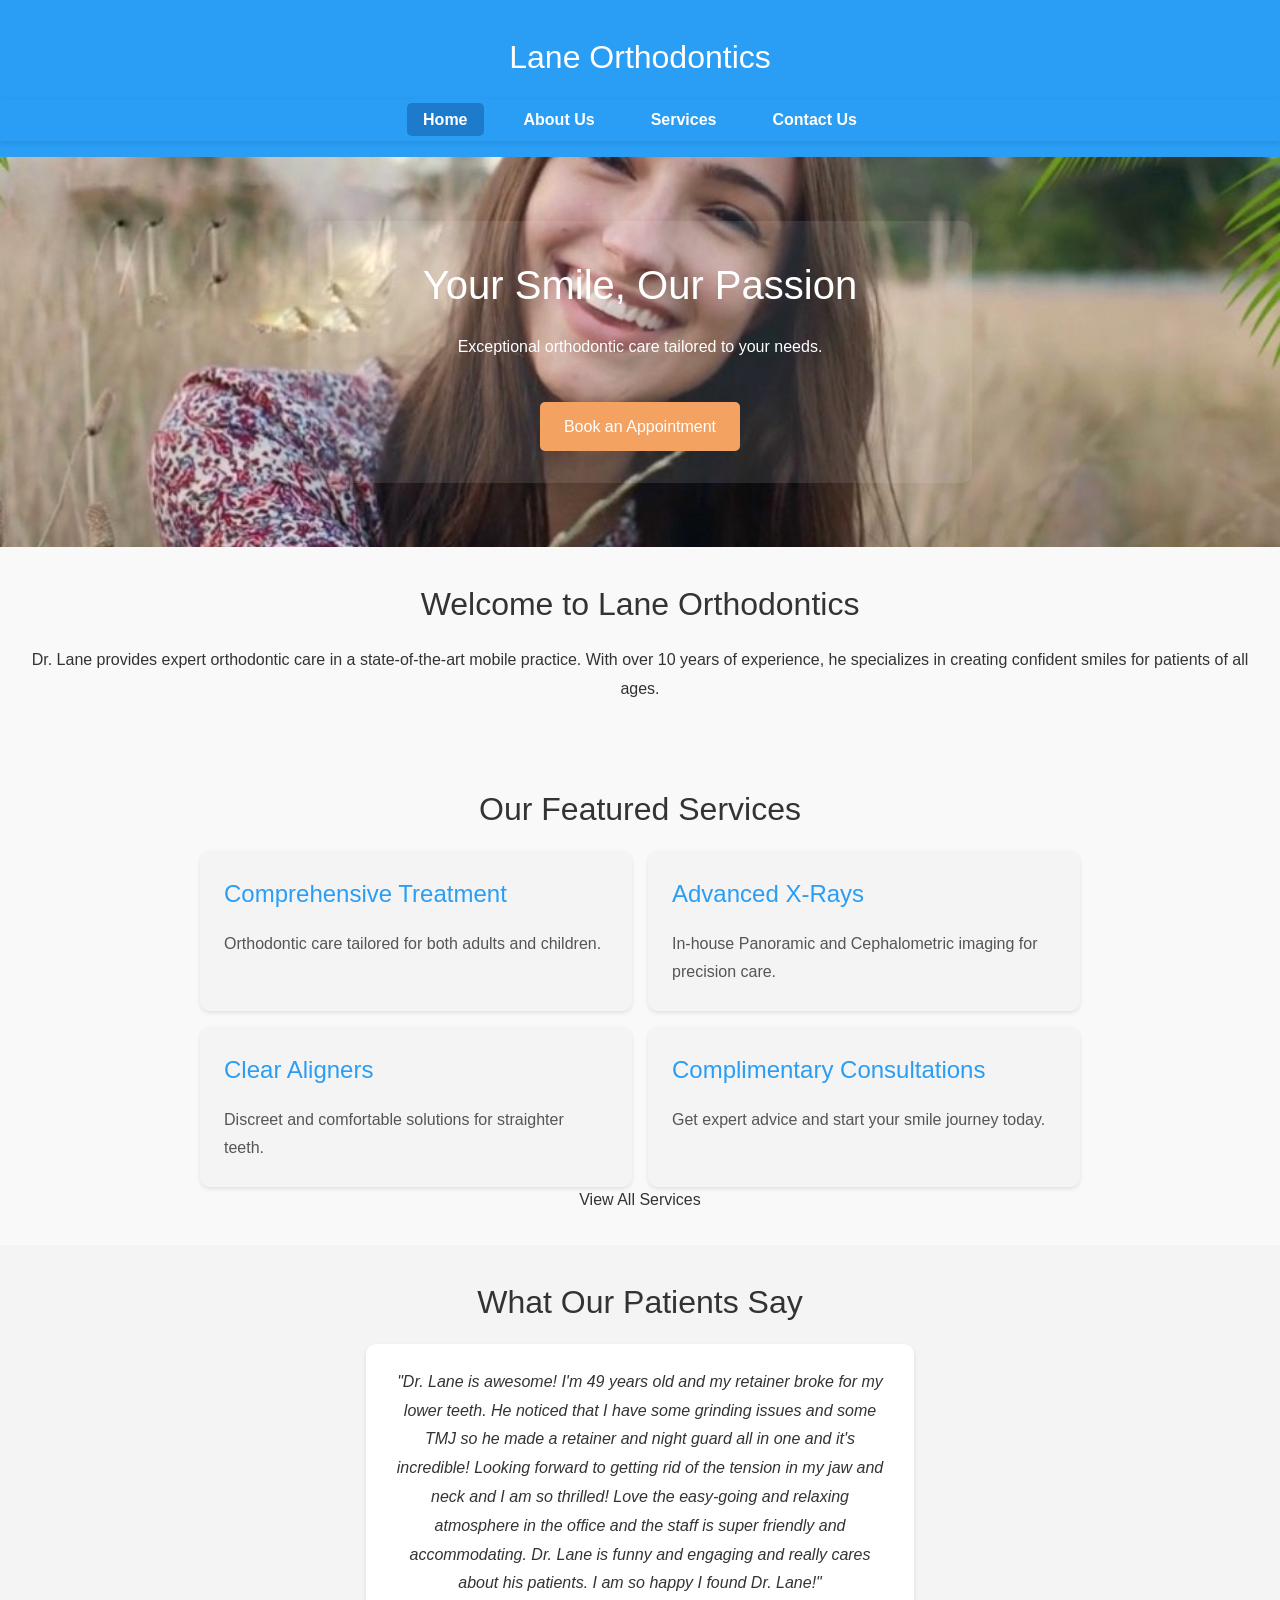
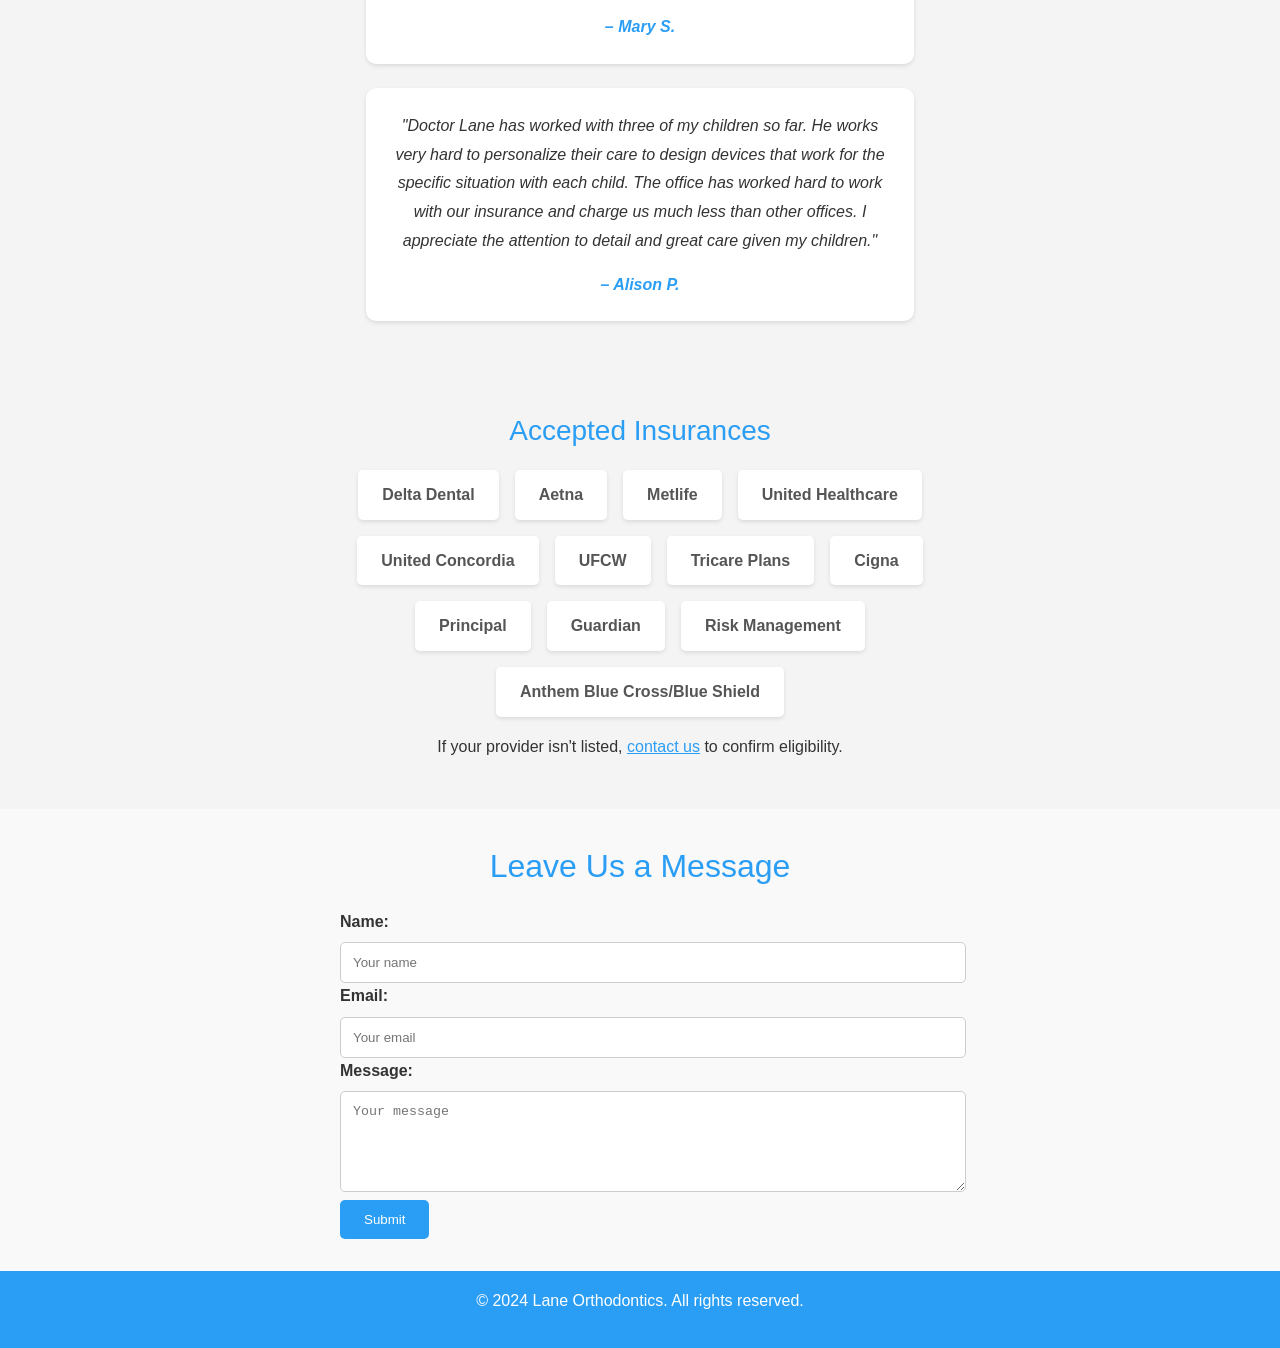
<file: src/index.html>
<!DOCTYPE html>
<html lang="en">
<head>
  <meta charset="UTF-8">
  <meta name="viewport" content="width=device-width, initial-scale=1.0">
  <link rel="stylesheet" href="styles.css">
  <title>Lane Orthodontics - Home</title>
</head>
<body>
  <!-- Header -->
  <header>
    <div class="header-title">
      <h1>Lane Orthodontics</h1>
    </div>
    <nav class="sticky-nav">
      <ul>
        <li><a href="index.html" class="active">Home</a></li>
        <li><a href="about.html">About Us</a></li>
        <li><a href="services.html">Services</a></li>
        <li><a href="contact.html">Contact Us</a></li>
      </ul>
    </nav>
  </header>

  <!-- Hero Section -->
  <section class="hero home-hero">
    <div class="hero-content">
      <h2>Your Smile, Our Passion</h2>
      <p>Exceptional orthodontic care tailored to your needs.</p>
      <a href="contact.html" class="button">Book an Appointment</a>
    </div>
  </section>

  <!-- Introduction Section -->
  <section class="introduction">
    <h2>Welcome to Lane Orthodontics</h2>
    <p>Dr. Lane provides expert orthodontic care in a state-of-the-art mobile practice. With over 10 years of experience, he specializes in creating confident smiles for patients of all ages.</p>
  </section>

  <section class="services-preview">
    <h2>Our Featured Services</h2>
    <div class="services-container">
      <div class="service-item">
        <h3>Comprehensive Treatment</h3>
        <p>Orthodontic care tailored for both adults and children.</p>
      </div>
      <div class="service-item">
        <h3>Advanced X-Rays</h3>
        <p>In-house Panoramic and Cephalometric imaging for precision care.</p>
      </div>
      <div class="service-item">
        <h3>Clear Aligners</h3>
        <p>Discreet and comfortable solutions for straighter teeth.</p>
      </div>
      <div class="service-item">
        <h3>Complimentary Consultations</h3>
        <p>Get expert advice and start your smile journey today.</p>
      </div>
    </div>
    <a href="services.html" class="button">View All Services</a>
  </section>
  

  <!-- Testimonials Section -->
  <section class="testimonials">
    <h2>What Our Patients Say</h2>
    <blockquote>
      <p>"Dr. Lane is awesome! I'm 49 years old and my retainer broke for my lower teeth. He noticed that I have some grinding issues and some TMJ so he made a retainer and night guard all in one and it's incredible! Looking forward to getting rid of the tension in my jaw and neck and I am so thrilled! Love the easy-going and relaxing atmosphere in the office and the staff is super friendly and accommodating. Dr. Lane is funny and engaging and really cares about his patients. I am so happy I found Dr. Lane!"</p>
      <cite>– Mary S.</cite>
    </blockquote>
    <blockquote>
      <p>"Doctor Lane has worked with three of my children so far. He works very hard to personalize their care to design devices that work for the specific situation with each child. The office has worked hard to work with our insurance and charge us much less than other offices. I appreciate the attention to detail and great care given my children."</p>
      <cite>– Alison P.</cite>
    </blockquote>
  </section>

  <section class="insurance">
    <h2>Accepted Insurances</h2>
    <ul>
      <li>Delta Dental</li>
      <li>Aetna</li>
      <li>Metlife</li>
      <li>United Healthcare</li>
      <li>United Concordia</li>
      <li>UFCW</li>
      <li>Tricare Plans</li>
      <li>Cigna</li>
      <li>Principal</li>
      <li>Guardian</li>
      <li>Risk Management</li>
      <li>Anthem Blue Cross/Blue Shield</li>
    </ul>
    <p>If your provider isn't listed, <a href="contact.html">contact us</a> to confirm eligibility.</p>
  </section>

  <!-- Contact Form Section -->
<!-- Contact Form Section -->
<section class="contact-form">
  <h2>Leave Us a Message</h2>
  <!-- Placeholder Form -->
  <div>
    <form action="#" method="post">
      <div class="form-group">
        <label for="name">Name:</label>
        <input type="text" id="name" name="name" placeholder="Your name" required>
      </div>
      <div class="form-group">
        <label for="email">Email:</label>
        <input type="email" id="email" name="email" placeholder="Your email" required>
      </div>
      <div class="form-group">
        <label for="message">Message:</label>
        <textarea id="message" name="message" rows="5" placeholder="Your message" required></textarea>
      </div>
      <button type="submit" class="button">Submit</button>
    </form>
  </div>
</section>



  <!-- Footer -->
  <footer>
    <p>&copy; 2024 Lane Orthodontics. All rights reserved.</p>
  </footer>
</body>
</html>
</file>
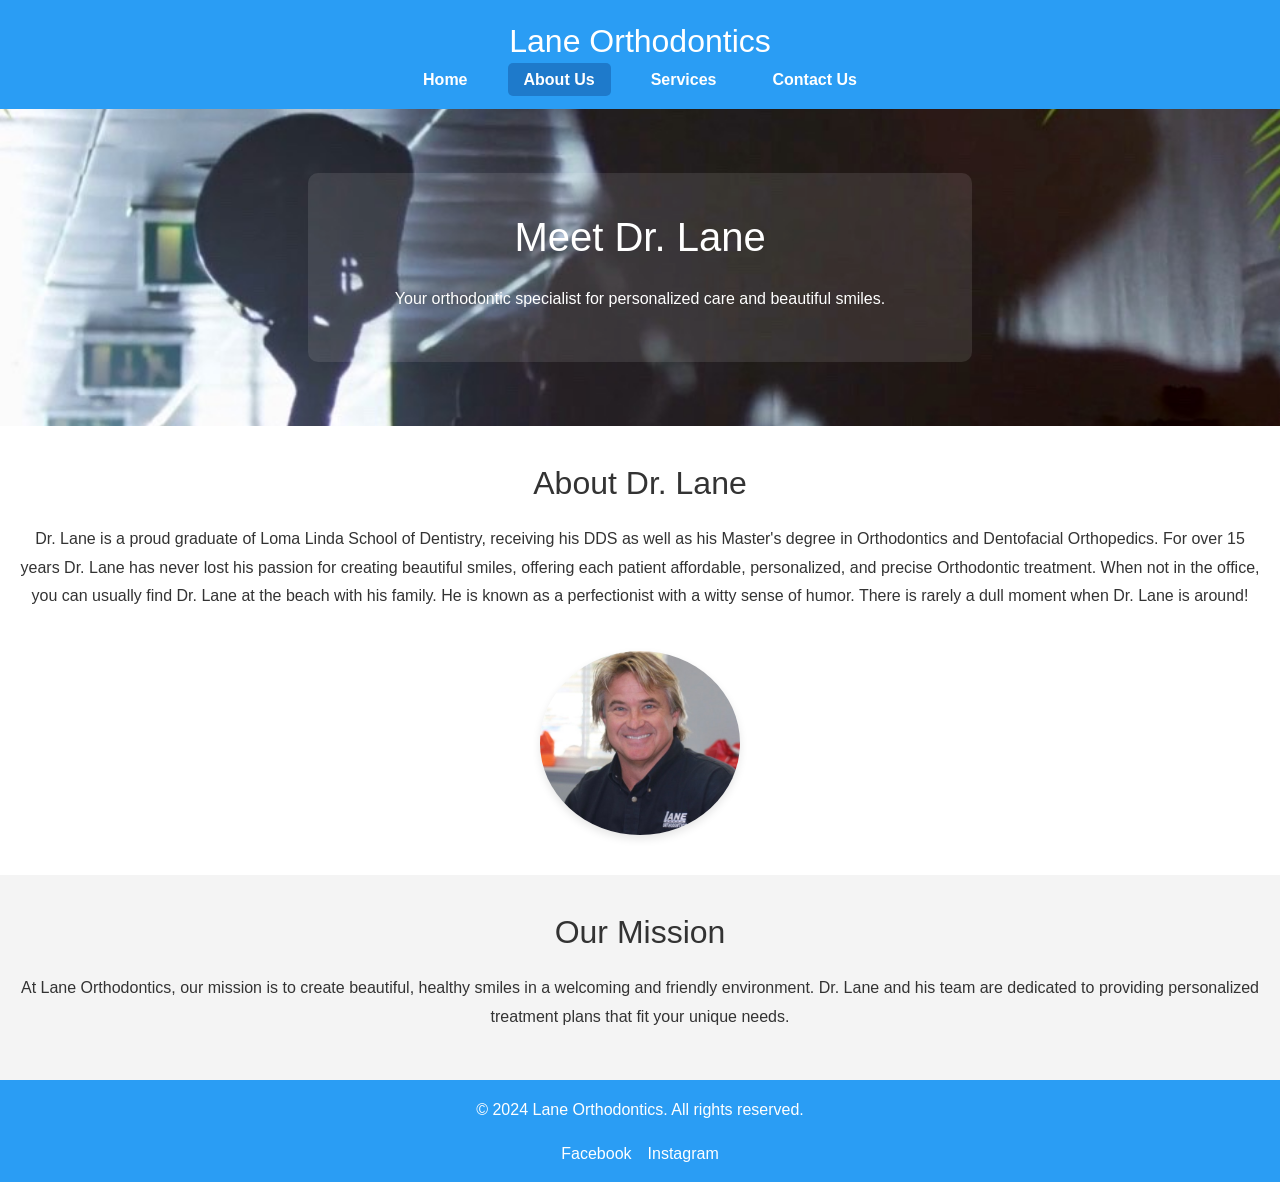
<file: src/about.html>
<!-- about.html -->
<!DOCTYPE html>
<html lang="en">
<head>
  <meta charset="UTF-8">
  <meta name="viewport" content="width=device-width, initial-scale=1.0">
  <link rel="stylesheet" href="styles.css">
  <title>About Us - Lane Orthodontics</title>
</head>
<body>
  <!-- Header -->
  <header>
    <h1>Lane Orthodontics</h1>
    <nav>
      <ul>
        <li><a href="index.html">Home</a></li>
        <li><a href="about.html" class="active">About Us</a></li>
        <li><a href="services.html">Services</a></li>
        <li><a href="contact.html">Contact Us</a></li>
      </ul>
    </nav>
  </header>

  <!-- Hero Section -->
  <section class="hero about-hero">
    <div class="hero-content">
      <h2>Meet Dr. Lane</h2>
      <p>Your orthodontic specialist for personalized care and beautiful smiles.</p>
    </div>
  </section>

  <!-- About Section -->
  <section class="about-doctor">
    <h2>About Dr. Lane</h2>
    <p>Dr. Lane is a proud graduate of Loma Linda School of Dentistry, receiving his DDS as well as his Master's degree in Orthodontics and Dentofacial Orthopedics.

      For over 15 years Dr. Lane has never lost his passion for creating beautiful smiles, offering each patient affordable, personalized, and precise Orthodontic treatment.
      
      When not in the office, you can usually find Dr. Lane at the beach with his family. He is known as a perfectionist with a witty sense of humor. There is rarely a dull moment when Dr. Lane is around!</p>
    <img src="./assets/dr-lane.jpg" alt="Dr. Lane smiling" class="profile-photo">
  </section>

  <!-- Mission Section -->
  <section class="mission">
    <h2>Our Mission</h2>
    <p>At Lane Orthodontics, our mission is to create beautiful, healthy smiles in a welcoming and friendly environment. Dr. Lane and his team are dedicated to providing personalized treatment plans that fit your unique needs.</p>
  </section>

  <!-- Footer -->
  <footer>
    <p>&copy; 2024 Lane Orthodontics. All rights reserved.</p>
    <ul>
      <li><a href="#">Facebook</a></li>
      <li><a href="#">Instagram</a></li>
    </ul>
  </footer>
</body>
</html>
</file>
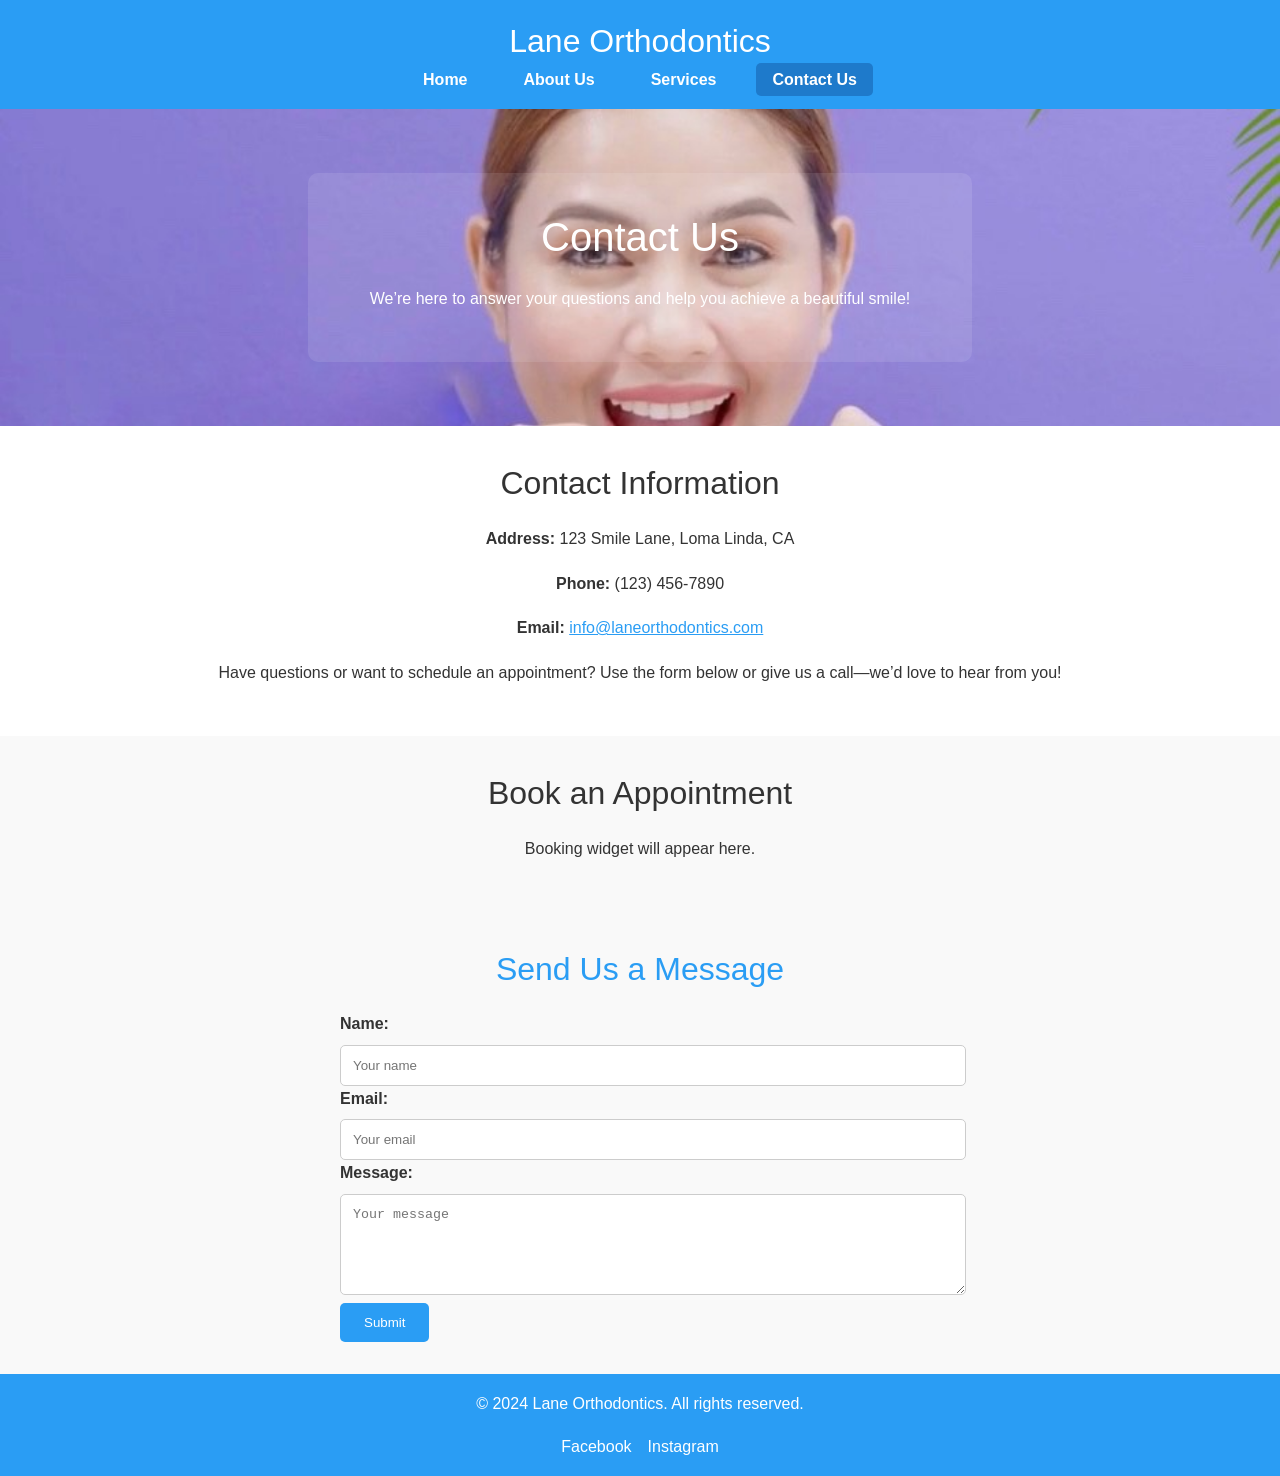
<file: src/contact.html>
<!DOCTYPE html>
<html lang="en">
<head>
  <meta charset="UTF-8">
  <meta name="viewport" content="width=device-width, initial-scale=1.0">
  <link rel="stylesheet" href="styles.css">
  <title>Contact Us - Lane Orthodontics</title>
</head>
<body>
  <!-- Header -->
  <header>
    <h1>Lane Orthodontics</h1>
    <nav>
      <ul>
        <li><a href="index.html">Home</a></li>
        <li><a href="about.html">About Us</a></li>
        <li><a href="services.html">Services</a></li>
        <li><a href="contact.html" class="active">Contact Us</a></li>
      </ul>
    </nav>
  </header>

  <!-- Hero Section -->
  <section class="hero contact-hero">
    <div class="hero-content">
      <h2>Contact Us</h2>
      <p>We’re here to answer your questions and help you achieve a beautiful smile!</p>
    </div>
  </section>

  <!-- Contact Information Section -->
  <section class="contact-info">
    <h2>Contact Information</h2>
    <p><strong>Address:</strong> 123 Smile Lane, Loma Linda, CA</p>
    <p><strong>Phone:</strong> (123) 456-7890</p>
    <p><strong>Email:</strong> <a href="mailto:info@laneorthodontics.com">info@laneorthodontics.com</a></p>
    <p>Have questions or want to schedule an appointment? Use the form below or give us a call—we’d love to hear from you!</p>
  </section>

  <!-- Booking Widget Section -->
  <section class="booking-widget">
    <h2>Book an Appointment</h2>
    <div class="widget-placeholder">
      <!-- Replace with SimplyBook.me embed code -->
      <p>Booking widget will appear here.</p>
    </div>
  </section>

  <!-- Contact Form Section -->
  <section class="contact-form">
    <h2>Send Us a Message</h2>
    <form action="#" method="post">
      <div class="form-group">
        <label for="name">Name:</label>
        <input type="text" id="name" name="name" placeholder="Your name" required>
      </div>
      <div class="form-group">
        <label for="email">Email:</label>
        <input type="email" id="email" name="email" placeholder="Your email" required>
      </div>
      <div class="form-group">
        <label for="message">Message:</label>
        <textarea id="message" name="message" rows="5" placeholder="Your message" required></textarea>
      </div>
      <button type="submit" class="button">Submit</button>
    </form>
  </section>

  <!-- Footer -->
  <footer>
    <p>&copy; 2024 Lane Orthodontics. All rights reserved.</p>
    <ul>
      <li><a href="#">Facebook</a></li>
      <li><a href="#">Instagram</a></li>
    </ul>
  </footer>
</body>
</html>
</file>
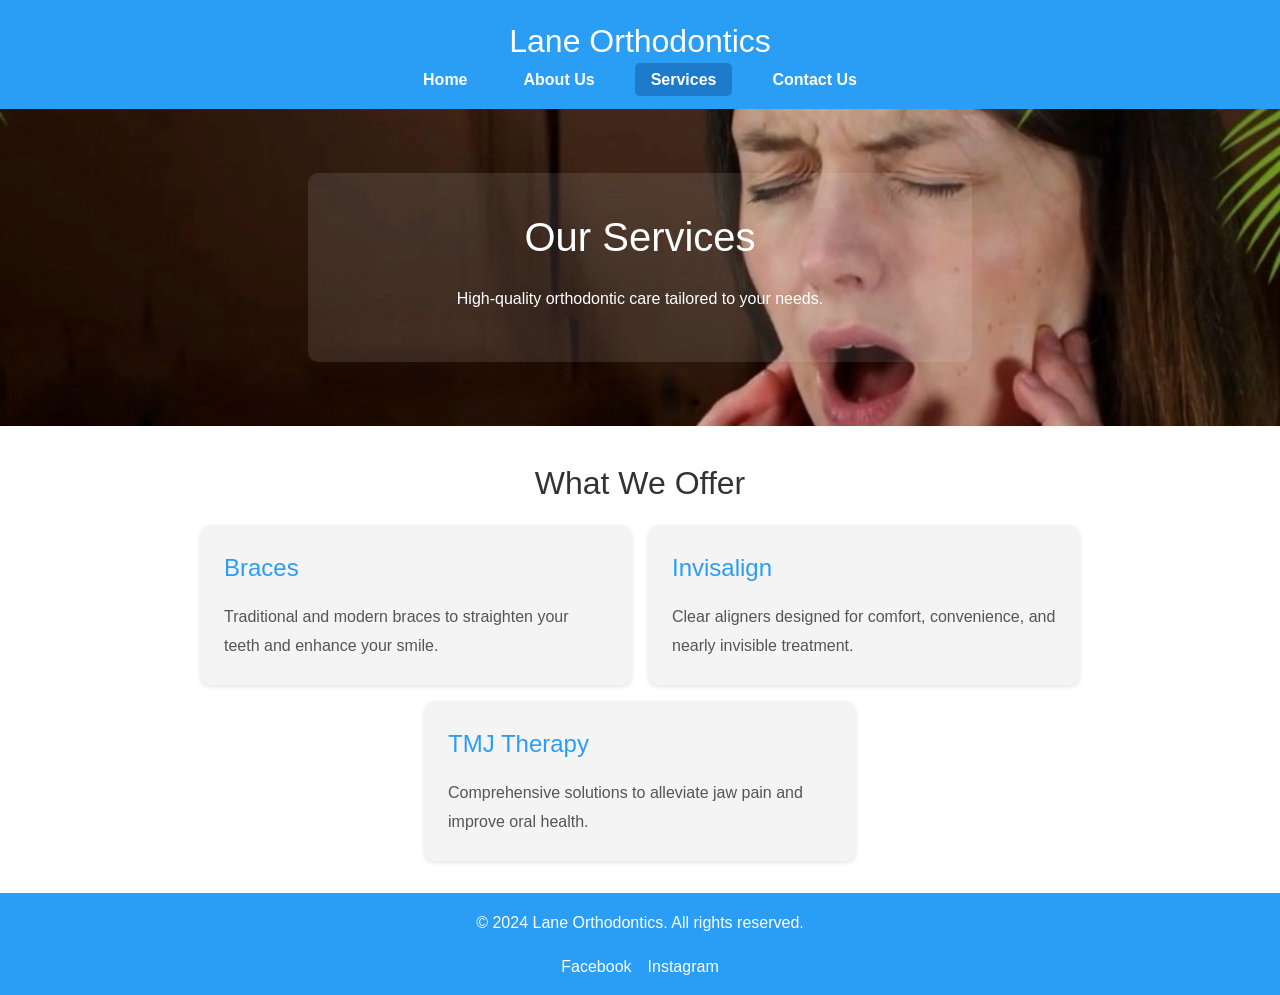
<file: src/services.html>
<!DOCTYPE html>
<html lang="en">
<head>
  <meta charset="UTF-8">
  <meta name="viewport" content="width=device-width, initial-scale=1.0">
  <link rel="stylesheet" href="styles.css">
  <title>Services - Lane Orthodontics</title>
</head>
<body>
  <!-- Header -->
  <header>
    <h1>Lane Orthodontics</h1>
    <nav>
      <ul>
        <li><a href="index.html">Home</a></li>
        <li><a href="about.html">About Us</a></li>
        <li><a href="services.html" class="active">Services</a></li>
        <li><a href="contact.html">Contact Us</a></li>
      </ul>
    </nav>
  </header>

  <!-- Hero Section -->
  <section class="hero services-hero">
    <div class="hero-content">
      <h2>Our Services</h2>
      <p>High-quality orthodontic care tailored to your needs.</p>
    </div>
  </section>

  <!-- Services Section -->
  <section class="services">
    <h2>What We Offer</h2>
    <div class="services-container">
      <div class="service-item">
        <h3>Braces</h3>
        <p>Traditional and modern braces to straighten your teeth and enhance your smile.</p>
      </div>
      <div class="service-item">
        <h3>Invisalign</h3>
        <p>Clear aligners designed for comfort, convenience, and nearly invisible treatment.</p>
      </div>
      <div class="service-item">
        <h3>TMJ Therapy</h3>
        <p>Comprehensive solutions to alleviate jaw pain and improve oral health.</p>
      </div>
    </div>
  </section>

  <!-- Footer -->
  <footer>
    <p>&copy; 2024 Lane Orthodontics. All rights reserved.</p>
    <ul>
      <li><a href="#">Facebook</a></li>
      <li><a href="#">Instagram</a></li>
    </ul>
  </footer>
</body>
</html>
</file>
<file: src/styles.css>
/* General Styles */
body {
  font-family: Arial, sans-serif;
  margin: 0;
  padding: 0;
  line-height: 1.6;
  color: #333;
  background-color: #f9f9f9;
}

h1, h2, h3 {
  margin: 0;
  font-weight: normal;
}

p {
  margin: 0 0 1rem;
  line-height: 1.8;
}

a {
  text-decoration: none;
  color: inherit;
}

ul {
  list-style: none;
  padding: 0;
  margin: 0;
}

/* Container for Content */
.container {
  width: 90%;
  max-width: 1200px;
  margin: auto;
  padding: 1rem;
}

/* Header */
header {
  background-color: #2a9df4;
  color: white;
  padding: 1rem 0;
  text-align: center;
}

header h1 {
  font-size: 2rem;
}

nav ul {
  display: flex;
  justify-content: center;
  gap: 1.5rem;
}

nav ul li a {
  color: white;
  font-weight: bold;
  padding: 0.5rem 1rem;
  border-radius: 5px;
  transition: background-color 0.3s;
}

nav ul li a:hover,
nav ul li a.active {
  background-color: #1e7acb;
}

/* Hero Section */
/* .hero {
  background: linear-gradient(rgba(42, 157, 244, 0.8), rgba(42, 157, 244, 0.5)),
    url('./assets/hero-image.jpeg') center/cover no-repeat;
  color: white;
  text-align: center;
  padding: 4rem 1rem;
} */

.hero {
  text-align: center;
  padding: 4rem 1rem;
  color: white;
  background-size: cover;
  background-position: center;
}

.home-hero {
  background-image: url('./assets/hero-image.jpeg');
}

.about-hero {
  background-image: url('./assets/about-hero.jpeg');
}

.services-hero {
  background-image: url('./assets/services-hero.jpeg');
}

.contact-hero {
  background-image: url('./assets/contact-hero.jpeg');
}

.hero-content {
  max-width: 600px;
  margin: auto;
  padding: 2rem;
  background: rgba(255, 255, 255, 0.1);
  border-radius: 10px;
}

.hero-content h2 {
  font-size: 2.5rem;
}

.hero-content p {
  margin-top: 1rem;
}

.hero-content .button {
  display: inline-block;
  margin-top: 1.5rem;
  background-color: #f4a261;
  color: white;
  padding: 0.75rem 1.5rem;
  border-radius: 5px;
  transition: background-color 0.3s ease;
}

.hero-content .button:hover {
  background-color: #e07a5f;
}

/* Section Styles */
section {
  padding: 2rem 1rem;
  text-align: center;
}

section h2 {
  font-size: 2rem;
  margin-bottom: 1rem;
}

/* Booking Section */
.home-booking {
  background-color: #ffffff;
}

.home-booking .button {
  display: inline-block;
  background-color: #2a9df4;
  color: white;
  padding: 0.75rem 1.5rem;
  border-radius: 5px;
  transition: background-color 0.3s ease;
}

.home-booking .button:hover {
  background-color: #1e7acb;
}

/* Services Section */
.services {
  background-color: #ffffff;
}

.services-container {
  display: flex;
  flex-wrap: wrap;
  gap: 1rem;
  justify-content: center;
}

.service-item {
  background-color: #f4f4f4;
  border-radius: 10px;
  padding: 1.5rem;
  flex: 1 1 calc(33.333% - 2rem);
  max-width: calc(33.333% - 2rem);
  box-shadow: 0 2px 4px rgba(0, 0, 0, 0.1);
  transition: transform 0.3s ease;
  text-align: left;
}

.service-item:hover {
  transform: translateY(-5px);
}

.service-item h3 {
  font-size: 1.5rem;
  margin-bottom: 1rem;
  color: #2a9df4;
}

.service-item p {
  margin: 0;
  color: #555;
}

/* About Section */
.about-doctor {
  background-color: #ffffff;
  padding: 2rem 1rem;
}

.about-doctor .profile-photo {
  margin-top: 1.5rem;
  width: 200px;
  border-radius: 50%;
  box-shadow: 0 4px 8px rgba(0, 0, 0, 0.1);
}

.mission {
  background-color: #f4f4f4;
}

/* Testimonials */
.testimonials {
  background-color: #f4f4f4;
}

blockquote {
  max-width: 500px;
  margin: auto;
  background-color: white;
  padding: 1.5rem;
  border-radius: 10px;
  box-shadow: 0 2px 4px rgba(0, 0, 0, 0.1);
  font-style: italic;
  margin-bottom: 1.5rem;
}

cite {
  display: block;
  font-weight: bold;
  color: #2a9df4;
}

/* Contact Information */
.contact-info {
  background-color: #ffffff;
}

.contact-info a {
  color: #2a9df4;
  text-decoration: underline;
}

/* Contact Form */
.contact-form form {
  max-width: 600px;
  margin: auto;
  text-align: left;
}

.contact-form label {
  display: block;
  margin-bottom: 0.5rem;
  font-weight: bold;
}

.contact-form input,
.contact-form textarea {
  width: 100%;
  padding: 0.75rem;
  border: 1px solid #ccc;
  border-radius: 5px;
}

.contact-form button {
  background-color: #2a9df4;
  color: white;
  padding: 0.75rem 1.5rem;
  border: none;
  border-radius: 5px;
  cursor: pointer;
  transition: background-color 0.3s ease;
}

.contact-form button:hover {
  background-color: #1e7acb;
}

/* Footer */
footer {
  background-color: #2a9df4;
  color: white;
  padding: 1rem 0;
  text-align: center;
}

footer ul {
  display: flex;
  justify-content: center;
  gap: 1rem;
}

footer ul li a {
  color: white;
}

footer ul li a:hover {
  text-decoration: underline;
}

/* Responsive Design */
@media (max-width: 768px) {
  .services-container {
    flex-direction: column;
  }

  .service-item {
    max-width: 100%;
  }

  nav ul {
    flex-direction: column;
    gap: 0.5rem;
  }
}

/* Insurance Section */
.insurance {
  background-color: #f4f4f4;
  text-align: center;
  padding: 2rem 1rem;
}

.insurance h2 {
  font-size: 1.75rem;
  margin-bottom: 1rem;
  color: #2a9df4;
}

.insurance ul {
  list-style-type: none;
  padding: 0;
  margin: 0 auto 1rem;
  max-width: 600px;
  display: flex;
  flex-wrap: wrap;
  gap: 1rem;
  justify-content: center;
}

.insurance ul li {
  background-color: #ffffff;
  padding: 0.75rem 1.5rem;
  border-radius: 5px;
  box-shadow: 0 2px 4px rgba(0, 0, 0, 0.1);
  font-weight: bold;
  color: #555;
  transition: transform 0.3s ease;
}

.insurance ul li:hover {
  transform: translateY(-5px);
  box-shadow: 0 4px 6px rgba(0, 0, 0, 0.2);
}

.insurance p {
  margin-top: 1rem;
  color: #333;
  font-size: 1rem;
}

.insurance a {
  color: #2a9df4;
  text-decoration: underline;
}

.insurance a:hover {
  color: #e07a5f;
  text-decoration: none;
}

/* Contact Form Section */
.contact-form {
  padding: 2rem 1rem;
  background-color: #f9f9f9;
  text-align: center;
}

.contact-form h2 {
  font-size: 2rem;
  margin-bottom: 1rem;
  color: #2a9df4;
}

.contact-form iframe {
  border-radius: 10px;
  box-shadow: 0 4px 8px rgba(0, 0, 0, 0.1);
}

/* General Header Styles */
header {
  text-align: center;
  background-color: #2a9df4;
  color: white;
}

.header-title h1 {
  font-size: 2rem;
  margin: 0;
  padding: 1rem 0;
}

/* Sticky Navigation Styles */
.sticky-nav {
  position: sticky;
  top: 0; /* Sticks to the top of the viewport */
  background-color: #2a9df4;
  z-index: 1000;
  box-shadow: 0 2px 5px rgba(0, 0, 0, 0.1);
}

.sticky-nav ul {
  display: flex;
  justify-content: center;
  gap: 1.5rem;
  margin: 0;
  padding: 0.5rem 0;
}

.sticky-nav ul li a {
  color: white;
  font-weight: bold;
  padding: 0.5rem 1rem;
  border-radius: 5px;
  transition: background-color 0.3s;
}

.sticky-nav ul li a:hover,
.sticky-nav ul li a.active {
  background-color: #1e7acb;
}

/* Adjust for Content Below */
section {
  padding: 2rem 1rem;
}
</file>
